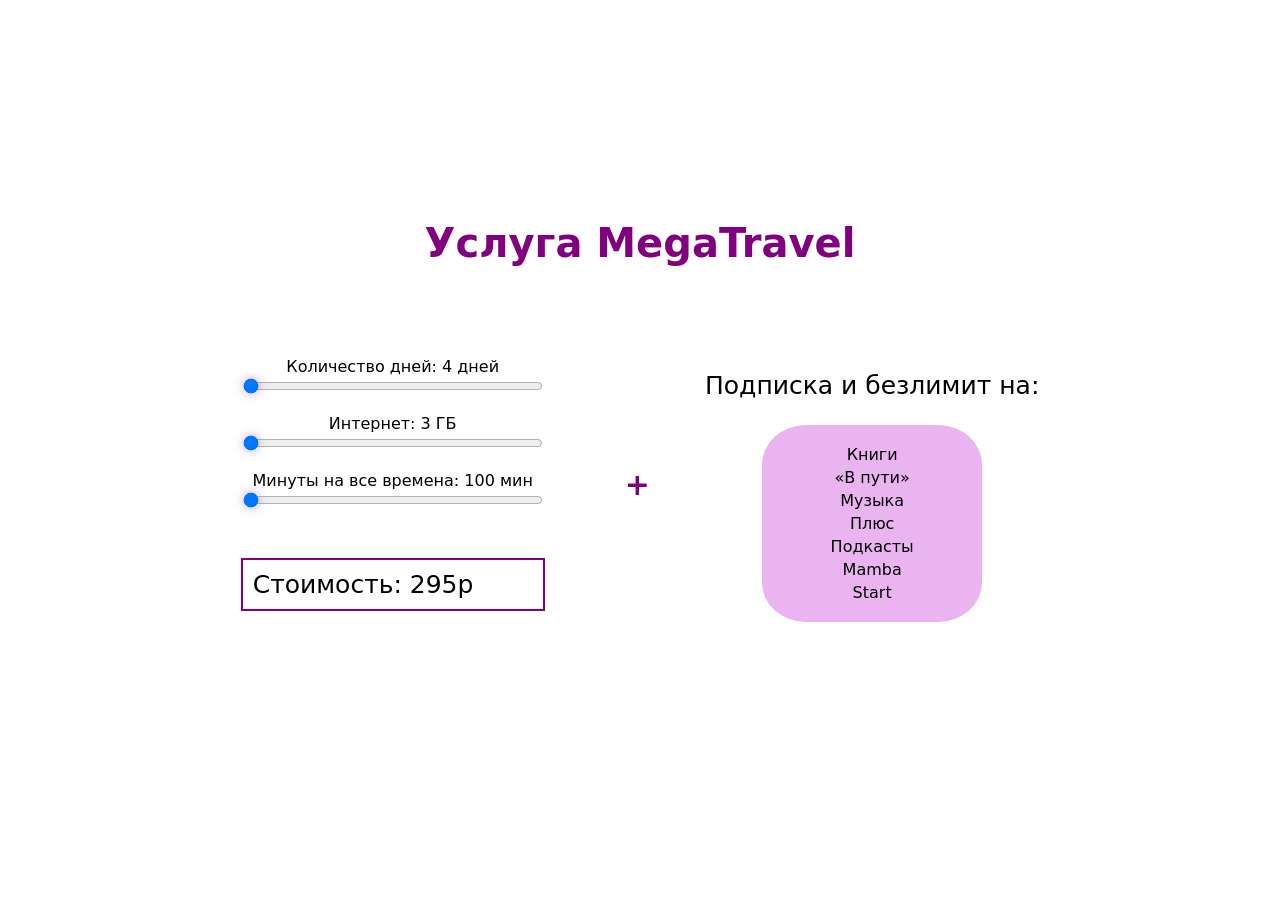
<file: index.html>
<!DOCTYPE html>
<html lang="en">
<head>
	<meta charset="UTF-8">
	<meta http-equiv="X-UA-Compatible" content="IE=edge">
	<meta name="viewport" content="width=device-width, initial-scale=1.0">
	<link rel="stylesheet" href="styles.css" />
	<title>Document</title>
</head>
<body>
	<div class="main">
		<h1 class="main-title">Услуга MegaTravel</h1>
		
		<div class="table">
			<div class="slider-container">
				<div>
					<label for="days-slider">Количество дней:</label>
					<span id="days-value"></span>
				</div>
				<input type="range" id="days-slider" min="0" max="3" step="1" value="0">
			
				<div>
					<label for="internet-slider">Интернет:</label>
					<span id="internet-value"></span>
				</div>
				<input type="range" id="internet-slider" min="0" max="6" step="1" value="0">
			
				<div>
					<label for="minutes-slider">Минуты на все времена:</label>
					<span id="minutes-value"></span>
				</div>
				<input type="range" id="minutes-slider" min="0" max="5" step="1" value="0">
		
				<div class="result">
					<label class="price" for="total-price">Стоимость:</label>
					<span id="total-price-value">0р</span>
				</div>
			</div>

			<div class="plus">
				+
			</div>
			
			<div class="subscription">
				<p class="subs-title">Подписка и безлимит на:</p>

				<div class="apps">
					<p>Книги</p>
					<p>«В пути»</p>
					<p>Музыка</p>
					<p>Плюс</p>
					<p>Подкасты</p>
					<p>Mamba</p>
					<p>Start</p>
				</div>
			</div>
		</div>
	</div>
	<script src="main.js"></script>
</body>
</html>
</file>
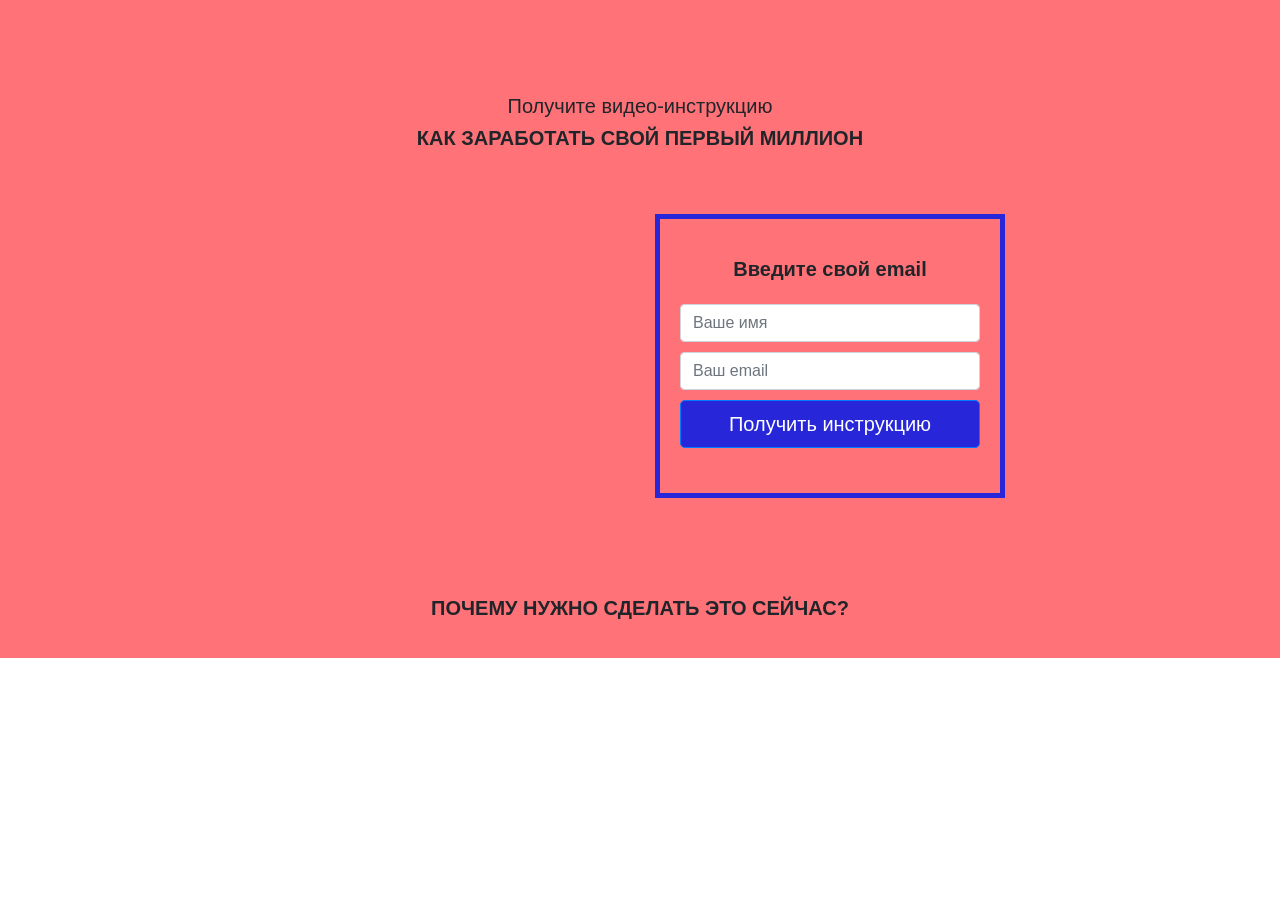
<file: Lesson_12/Index.html>
<!DOCTYPE html>
<html lang="en">
<head>
	<meta charset="UTF-8">
	<meta name="viewport" content="width=device-width, initial-scale=1.0">
	<link rel="stylesheet" href="css/bootstrap.css">
	<link rel="stylesheet" href="css/style.css">
	<title>1_front</title>
</head>
<body>
	<div class="section">
	 <div class="container">
	  <div class="row">
		<div class="col-lg-6 mx-auto">
         <h1 class="header text-center">
          	<span>Получите видео-инструкцию</span>
          	<strong class=" text-uppercase">Как заработать свой первый миллион</strong>
         </h1>
	    </div>
	  </div>
	  <!-- Второе ROW для видео -->
	  <div class="row">
	  	<div class="col-lg-6 col-lg-offset-1">
	  	 <div class="video">
	  	  	<iframe width="100%" height="315" src="https://www.youtube.com/embed/GhDYEp5_Peo" frameborder="0" allow="accelerometer; autoplay; encrypted-media; gyroscope; picture-in-picture" allowfullscreen></iframe>
	  	 </div>
	  	</div>
	  	<div class="col-lg-4">
	  		<div class="form">
	  		  <p class="form-header text-center">Введите свой email</p>
	  			<form action="#">
	  				
	  				<input type="text" class="form-control input-lg" placeholder="Ваше имя">

	  				<input type="text" class="form-control input-lg" placeholder="Ваш email">

	  				<button class="btn btn-primary btn-lg btn-block form-btn">Получить инструкцию</button>

	  			</form>
	  		</div>
	  	</div>
	  </div>
	 </div>
	</div>

	<div class="section">
	  <div class="row">
		<div class="col-lg-12 col-xs-12 col-sm-12">
			<h2 class="section-header text-center text-uppercase">Почему нужно сделать это сейчас?</h2>
		</div>	
      </div>
	</div>

</body>
</html>
</file>
<file: styles.css>
* {
  font-family: "system-ui";
}

@media (max-width: 766px) {
  .main {
    text-align: center;
    margin-top: 80px !important;
  }

  .main-title {
    color: purple;
    font-size: 30px;
    margin-bottom: 40px;
  }

  .table {
    display: flex;
    flex-direction: column;
    justify-content: center;
    align-items: center;
  }

  .slider-container {
    margin-left: 75px;
  }

  .result {
    border: 2px solid red;
    text-align: center !important;
    font-size: 20px;
    padding: 10px;
    margin-top: 20px;
    margin-bottom: 20px;
  }

  .plus {
    font-size: 25px;
    color: purple;
    font-weight: bold;
    margin-top: 10px;
    margin-left: 40px;
  }

  .subscription {
    margin-top: 5px;
  }

  .subs-title {
    font-size: 20px;
    text-align: center;
  }

  .apps {
    margin: auto;
    background-color: #eab4f0;
    width: 200px;
    border-radius: 20%;
    line-height: 20px;
    padding: 10px;
    text-align: center;
  }
}

/* @media (min-width: 481px) {
  .main {
    text-align: center;
    margin-top: 220px;
  }

  .main-title {
    color: purple;
    font-size: 40px;
    margin-bottom: 80px;
  }

  .table {
    display: flex;
    justify-content: center;
    align-items: center;
  }

  .slider-container {
    margin-right: 75px;
  }

  .result {
    border: 2px solid purple;
    text-align: left;
    font-size: 25px;
    padding: 10px;
    margin-top: 30px;
    margin-bottom: 30px;
  }

  .plus {
    font-size: 30px;
    color: purple;
    font-weight: bold;
    margin-right: 50px;
  }

  .subscription {
    margin-top: 30px;
  }

  .subs-title {
    font-size: 25px;
  }

  .apps {
    margin: auto;
    background-color: #eab4f0;
    width: 200px;
    border-radius: 20%;
    line-height: 7px;
    padding: 10px;
  }
} */

.main {
  text-align: center;
  margin-top: 220px;
}

.main-title {
  color: purple;
  font-size: 40px;
  margin-bottom: 80px;
}

.slider-container {
  display: inline-block;
  vertical-align: middle;
  margin-right: 75px;
}

.result {
  border: 2px solid purple;
  text-align: left;
  font-size: 25px;
  padding: 10px;
  margin-top: 30px;
}

.plus {
  display: inline-block;
  vertical-align: middle;
  font-size: 30px;
  color: purple;
  font-weight: bold;
  margin-right: 50px;
}

.subscription {
  display: inline-block;
  vertical-align: middle;
}

.subs-title {
  font-size: 25px;
}

.apps {
  margin: auto;
  background-color: #eab4f0;
  width: 200px;
  border-radius: 20%;
  line-height: 7px;
  padding: 10px;
}

input[type="range"] {
  width: 300px;
  margin-bottom: 20px;
}

input[type="range"]::-webkit-slider-thumb {
  border: none;
  height: 20px;
  width: 20px;
  border-radius: 50%;
  box-shadow: 0px 0px 10px 0px rgba(175, 84, 185, 0.5);
}

input[type="range"]:focus {
  outline: none;
}

input[type="range"]:focus::-webkit-slider-thumb {
  box-shadow: 0px 0px 5px 0px rgba(175, 84, 185, 0.5);
}
</file>
<file: Lesson_12/css/style.css>
.header{
	font-size: 20px;
	line-height: 1.6;
	margin: 60px auto;
}
.header span{
	display: block;
}
.section{
	background-color: #FF7378;
	padding: 30px 0;
}
.container,.col-lg-6{
	/*border: 2px solid red;*/
}
.form{
	border: 5px solid #2727d9;
	padding: 35px 20px;
}
.form input{
	margin-bottom: 10px;
}
.form-header{
	margin-bottom: 20px;
	font-size: 20px;
	font-weight: 900;
}
.form-btn{
	background-color: #2727d9;
	margin: 10px auto;
}
.section-header{
	font-size: 20px;
	font-weight: 900;
}
</file>
